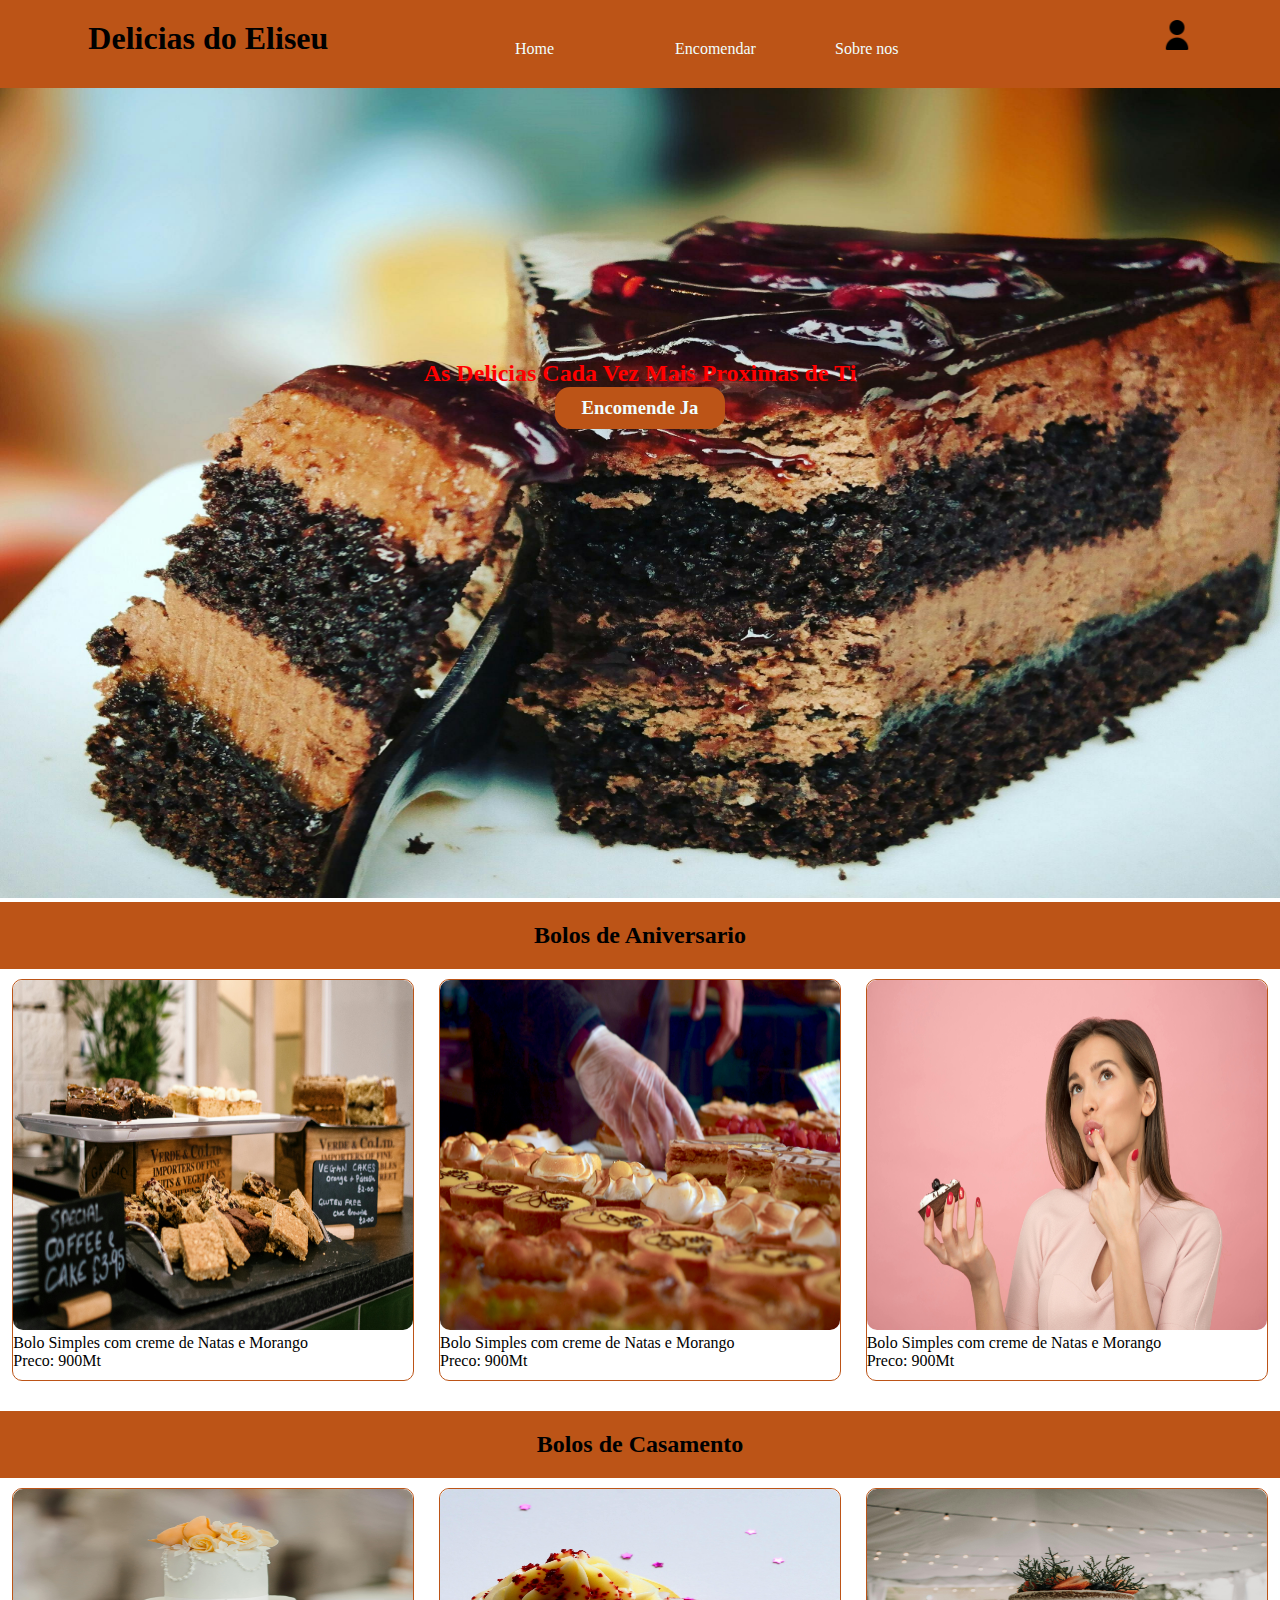
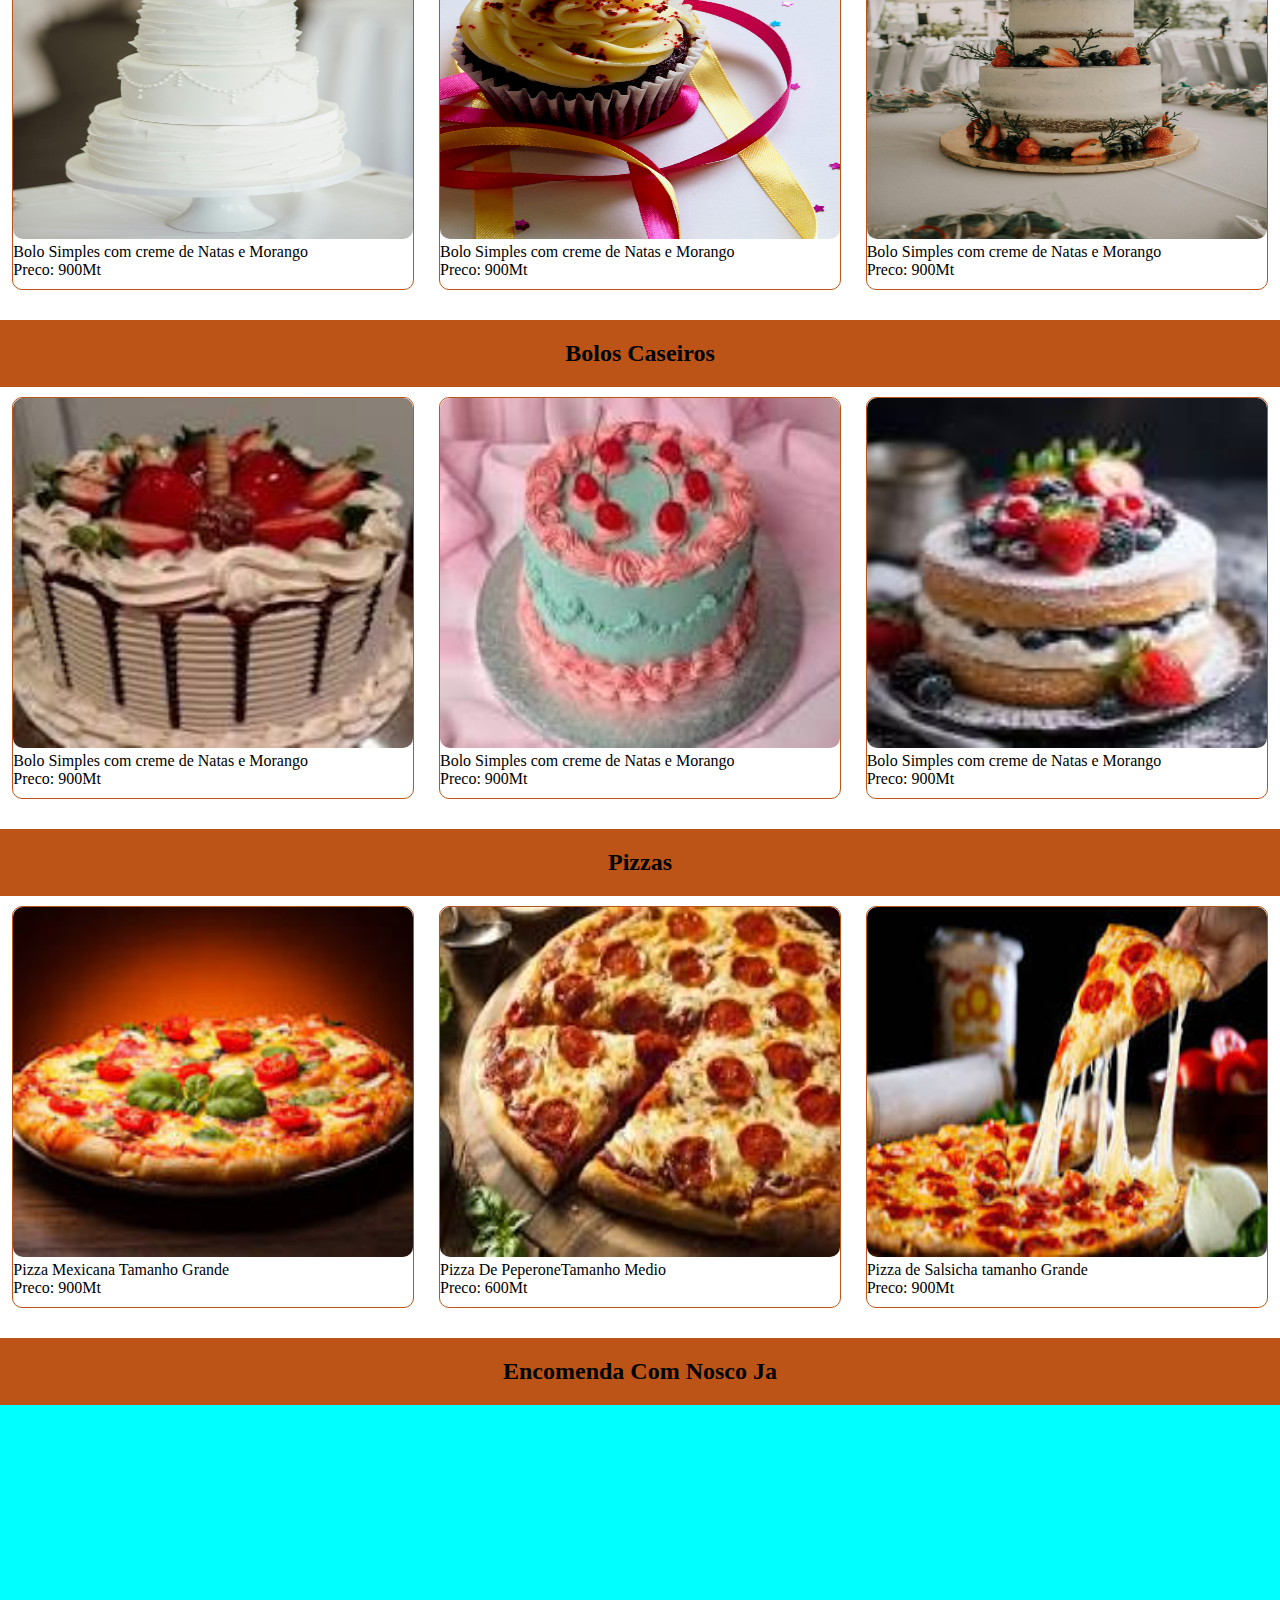
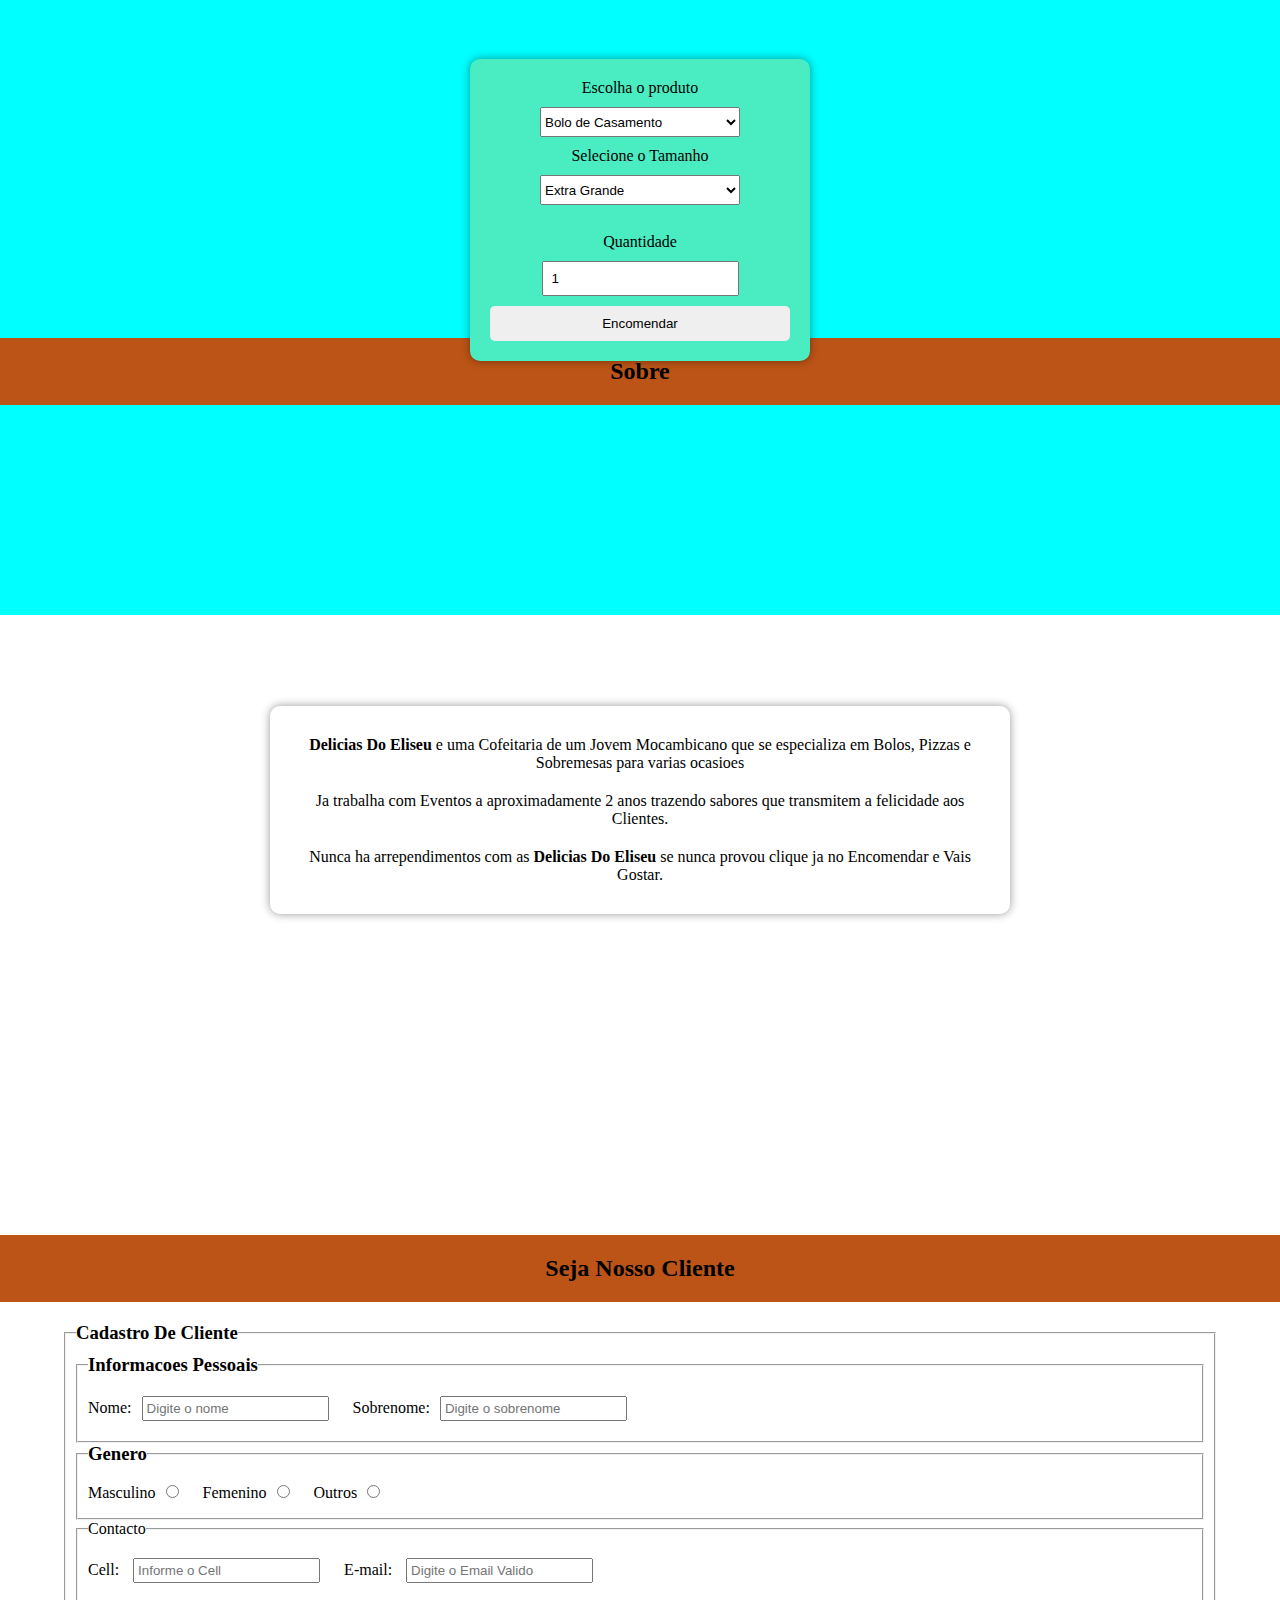
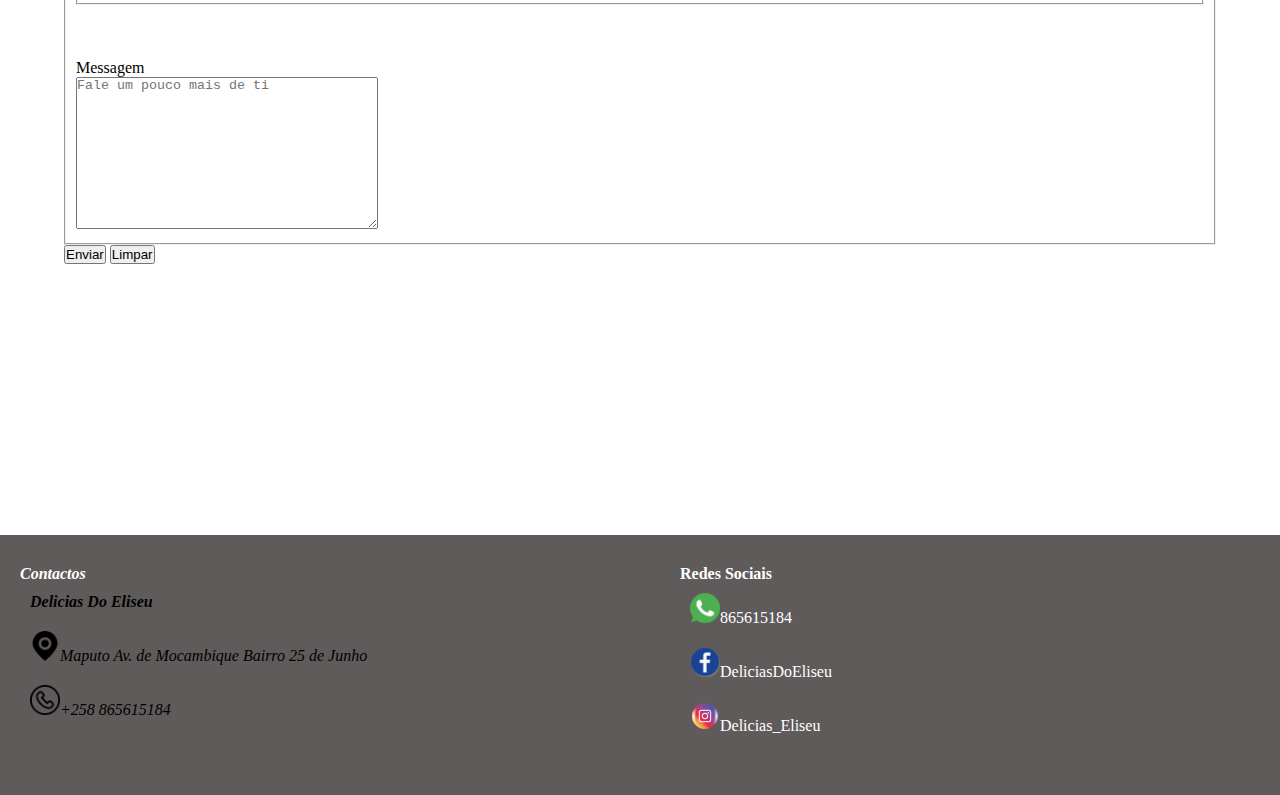
<file: index.html>
<!DOCTYPE html>
<html lang="en">
<head>
    <meta charset="UTF-8">
    <meta name="viewport" content="width=device-width, initial-scale=1.0">
    <title>Delicias Do Eliseu</title>
    <link rel="stylesheet" href="css/estilo.css">
</head>
<body>
    <header>
        <h1>
        Delicias do Eliseu
        </h1>
        
        <nav>
            <ul id="menu">
                <li><a href="#Entrada">Home</a></li>
                <li><a href="#Encomendar">Encomendar</a></li>
                <li><a href="#Sobre">Sobre nos</a></li>
            </ul>
        </nav>
            <a href="login.html"><div class="loginBtn">
                <!-- <div class="login"></div> -->
                 <img src="icon/do-utilizador.png" alt="" class="icon">
            </div></a>
        
    </header>
    <main>
        <section id="Entrada">
            <div class="imagens"><img src="img/pexels-jessbaileydesign-913136.jpg" name="entrada" alt="">
            </div>
            <div class="callAct"><h2>As Delicias Cada Vez Mais Proximas de Ti</h2>
            <h3>Encomende Ja</h3>
            </div>
        </section>

        <section id="publicidades">
            <div class="containerpub">
            <section class="title">
            <h2>Bolos de Aniversario</h2>
            <div class="containeritem">
                <div class="item">
                    <img src="img/pexels-fotios-photos-1129510.jpg" alt="bolo do Eliseu">
                    <div class="details">
                        Bolo Simples com creme de Natas e Morango
                        <p>Preco: 900Mt</p>
                    </div>
                </div>
                 <div class="item">
                    <img src="img/pexels-isaw-company-66472-1005406.jpg" alt="bolo do Eliseu">
                    <div class="details">
                        Bolo Simples com creme de Natas e Morango
                        <p>Preco: 900Mt</p>
                    </div>
                </div>
                 <div class="item">
                    <img src="img/pexels-moose-photos-170195-1036621.jpg" alt="bolo do Eliseu">
                    <div class="details">
                        Bolo Simples com creme de Natas e Morango
                        <p>Preco: 900Mt</p>
                    </div>
                </div>
            </div>
            </section>
            <section class="title">
                <h2>Bolos de Casamento</h2>
                <div class="containeritem">
                 <div class="item">
                    <img src="img/pexels-jeremy-wong-382920-1038711.jpg" alt="bolo do Eliseu">
                    <div class="details">
                        Bolo Simples com creme de Natas e Morango
                        <p>Preco: 900Mt</p>
                    </div>
                </div>
                 <div class="item">
                    <img src="img/pexels-jessbaileydesign-913136.jpg" alt="bolo do Eliseu">
                    <div class="details">
                        Bolo Simples com creme de Natas e Morango
                        <p>Preco: 900Mt</p>
                    </div> 
                </div>
                 <div class="item">
                    <img src="img/pexels-rquiros-1727415.jpg" alt="bolo do Eliseu">
                    <div class="details">
                        Bolo Simples com creme de Natas e Morango
                        <p>Preco: 900Mt</p>
                    </div>
                </div>
                </div>
            </section>
            <section class="title">
                <h2>Bolos Caseiros</h2>
                <div class="containeritem">
                 <div class="item">
                    <img src="img/bolo1.jpeg" alt="bolo do Eliseu">
                    <div class="details">
                        Bolo Simples com creme de Natas e Morango
                        <p>Preco: 900Mt</p>
                    </div>
                </div>
                 <div class="item">
                    <img src="img/download.jpeg" alt="bolo do Eliseu">
                    <div class="details">
                        Bolo Simples com creme de Natas e Morango
                        <p>Preco: 900Mt</p>
                    </div>
                </div>
                 <div class="item">
                    <img src="img/bolo2.jpeg" alt="bolo do Eliseu">
                    <div class="details">
                        Bolo Simples com creme de Natas e Morango
                        <p>Preco: 900Mt</p>
                    </div>
                </div>
                </div>
            </section>
            <section class="title">
            <h2>Pizzas</h2>
            <div class="containeritem">
                <div class="item">
                    <img src="img/foto1Pizza.jpeg" alt="bolo do Eliseu">
                    <div class="details">
                        Pizza Mexicana Tamanho Grande
                        <p>Preco: 900Mt</p>
                    </div>
                </div>
                 <div class="item">
                    <img src="img/Foto2Pizza.jpeg" alt="bolo do Eliseu">
                    <div class="details">
                        Pizza De PeperoneTamanho Medio
                        <p>Preco: 600Mt</p>
                    </div>
                </div>
                 <div class="item">
                    <img src="img/foto3Pizza.jpeg" alt="bolo do Eliseu">
                    <div class="details">
                        Pizza de Salsicha tamanho Grande
                        <p>Preco: 900Mt</p>
                    </div>
                </div>
            </div>
            </section>
            </div>
        </section>
        <section id="Encomendar" class="title">
            <h2>Encomenda Com Nosco Ja</h2>
            <div class="container">
                
                <br>
            <div class="containerForm">
                <p>Escolha o produto</p>
                <div class="formGroup">
                <select name="produto" id="produto">
                    <option value="Bolo de Casamento">Bolo de Casamento</option>
                    <option value="Bolo de Aniversario">Bolo de Aniversario</option>
                    <option value="Bolo Simples">Bolo Simples</option>
                    <option value="Pizza">Pizza</option>
                </select>
                </div>
                <div class="formGroup">
                <p>Selecione o Tamanho</p>
                <select name="tamanho" id="tamanho">
                    <option value="Extra Grande">Extra Grande</option>
                    <option value="Grande">Grande</option>
                    <option value="Medio">Medio</option>
                    <option value="Pequeno">Pequeno</option>
                </select>
                </div><br>
                <div class="formGroup">
                <label for="quantidade">Quantidade</label><br>
                <input type="number" name="qtd" id="quantidade" value="1" placeholder="Quantidade" min="1">
                </div>
                <div class="formGroup">
                     <button type="submit">Encomendar</button>
                </div>
            </div>
            </div>
        </section>
        <section id="Sobre" class="title">
            <h2>Sobre</h2>
            <div id="sobre">
            <div class="about">
                <p><b>Delicias Do Eliseu</b> e uma Cofeitaria de um Jovem Mocambicano que se especializa em Bolos, Pizzas e Sobremesas para varias ocasioes</p>
                <p>Ja trabalha com Eventos a aproximadamente 2 anos trazendo sabores que transmitem a felicidade aos Clientes.</p>
                <p>Nunca ha arrependimentos com as <b>Delicias Do Eliseu</b> se nunca provou clique ja no Encomendar e Vais <span>Gostar</span>.</p>
            </div>
            </div>

        </section>
        <section id="cadastrar" class="title">
            <h2>Seja Nosso Cliente</h2>
            <form action="" method="post">
                <fieldset>
                    <legend><h3>Cadastro De Cliente</h3></legend>
                    <fieldset>
                        <legend><h3>Informacoes Pessoais</h3></legend>
                        <label for="nome">Nome:</label><input type="text" id="nome" required placeholder="Digite o nome">
                        <label for="sobrenome">Sobrenome:</label><input type="text" id="sobrenome" required placeholder="Digite o sobrenome"> 
                    </fieldset>
                    <fieldset>
                        <legend><h3>Genero</h3></legend>
                        <label for="masculino">Masculino</label><input type="radio" id="masculino">
                        <label for="femenino">Femenino</label><input type="radio" id="femenino">
                        <label for="outros">Outros</label><input type="radio" id="outros">
                    </fieldset>
                    <fieldset>
                        <legend>Contacto</legend>
                        <label for="cell">Cell:</label>
                        <input type="text" name="" id="cell" required placeholder="Informe o Cell" maxlength="12" minlength="9">
                        <label for="">E-mail:</label>
                        <input type="email" name="" id="" placeholder="Digite o Email Valido" required>
                    </fieldset>
                        <br><br><br>
                        <label for="messagem">Messagem</label><br>
                        <textarea name="messsagem" id="messagem" placeholder="Fale um pouco mais de ti"></textarea>
                    </fieldset>
                    <button type="submit">Enviar</button>
                    <button type="reset">Limpar</button>
                </fieldset>
            </form>
            <br>
        </section>
        
    </main>
    <footer>
        <address>
            <h4>Contactos</h4>
            <p><b>Delicias Do Eliseu</b></p>
            <p><img src="icon/marcador.png" alt="" class="icon">Maputo Av. de Mocambique Bairro 25 de Junho</p>
            <p><img src="icon/phone_1151429.png" alt="" class="icon">+258 865615184</p>
        </address>
        <nav class="redes">
            <h4>Redes Sociais</h4>
            <p><a href="#"><img src="icon/whatsapp_733585.png" alt="" class="icon">865615184</a></p>
            <p><a href="#"><img src="icon/—Pngtree—facebook social media icon_8704814.png" alt="" class="icon">DeliciasDoEliseu</a></p>
            <p><a href=""><img src="icon/—Pngtree—instagram icon logo_3560506.png" alt="" class="icon">Delicias_Eliseu</a></p>
        </nav>

    </footer>
    <script src="js/script.js"></script>
 </body>
</html>
</file>
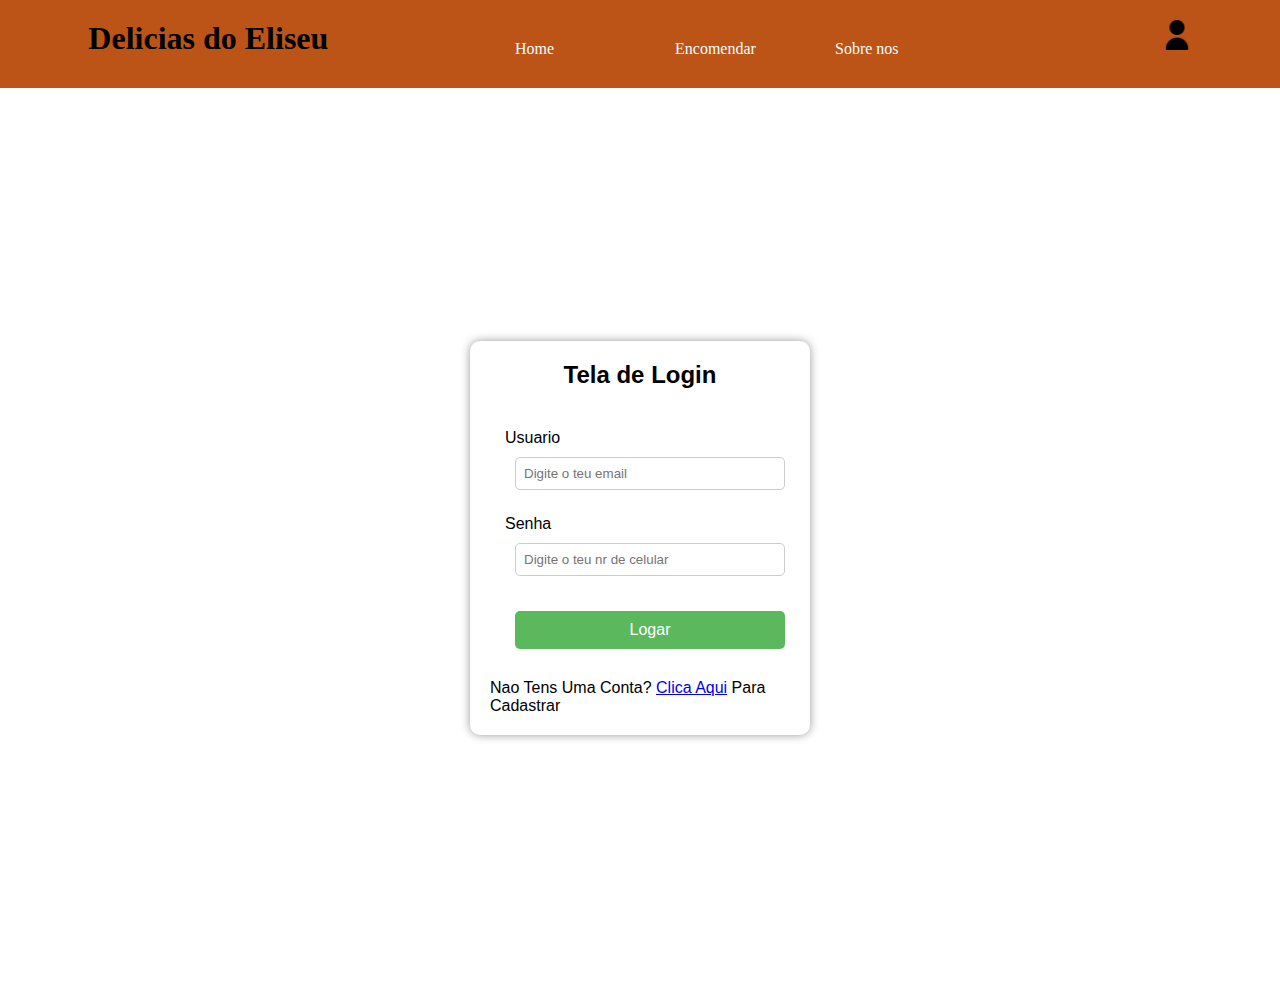
<file: login.html>
<!DOCTYPE html>
<html lang="en">
<head>
    <meta charset="UTF-8">
    <meta name="viewport" content="width=device-width, initial-scale=1.0">
    <title>Login</title>
    <link rel="stylesheet" href="css/estilo-login.css">
    <link rel="stylesheet" href="css/estilo.css">
</head>
<body>
    <header>
        <h1>
        Delicias do Eliseu
        </h1>
        
        <nav>
            <ul id="menu">
                <li><a href="index.html#Entrada">Home</a></li>
                <li><a href="index.html#Encomendar">Encomendar</a></li>
                <li><a href="index.html#Sobre">Sobre nos</a></li>
            </ul>
        </nav>
            <a href="login.html"><div class="loginBtn">
                <!-- <div class="login"></div> -->
                 <img src="icon/do-utilizador.png" alt="" class="icon">
            </div></a>
        
    </header>
    <div id="body">
    <div class="container">
        <h2>Tela de Login</h2>
        <form action="login.php" method="POST">
            <div class="formGroup">
                <label for="user">Usuario</label>
                <input type="email" id="user" name="user" required placeholder="Digite o teu email">
            </div>
            <div class="formGroup">
                <label for="password">Senha</label>
                <input type="password" id="password" name="password" required placeholder="Digite o teu nr de celular">
            </div>
            <div class="BTN">
                <input type="submit" value="Logar" class="btn">
            </div>
        </form>
        <p> Nao Tens Uma Conta? <a href="index.html#cadastrar">Clica Aqui</a> Para Cadastrar</p>
    </div>
    
    </div>
</body>
</body>
</html>
</file>
<file: css/estilo.css>
*{
    margin: 0;
    padding: 0;
    /* border: 0; */
}
header{
    background-color: rgb(188, 84, 23);
    display: flex;
    justify-content: space-around;
    padding: 20px 0;
     width: 100%;
}
#menu{
    display: flex;
    margin-top: 10px;
}

#menu li{
    width:90px;
    padding: 10px;
    list-style: none;
    margin-right: 50px;
    border-radius: 10px;
    
}
#menu li a{
   text-decoration: none;
   color: azure;
}
#menu li:hover{
    
    background-color: rgb(198, 153, 104);
}
.loginBtn{
    cursor: pointer;
}
.login{
    width: 35px;
    height: 30px;
    border-radius: 100%;
    background-color: blue;
}
.callAct{
    position: absolute;
    text-align: center;
    top: 40%;
    color: red;
    font-weight: bold;
    width: 100%;
}
.callAct h3{
    background-color:rgb(188, 84, 23) ;
    width: 150px;
    border-radius: 15px;
    margin: auto;
    color: azure;
    padding: 10px;
    transition: .3s ease;
}
.callAct h3:hover{
    width: 160px;
}
.imagens img{
    width: 100%;
    height: 90vh;
}

.containerpub{
  
}
.item{
    /* padding: auto; */
    width: 400px;
    height: 400px;
    border:solid 1px rgb(188, 84, 23);
    border-radius: 10px;
    margin: auto;
     margin-bottom: 20px;
}
.item img{
    width: 400px;
    height: 350px;
    border-radius: 10px;
}
#cadastrar{
    margin-top: 20px;
    min-height: 100vh;
    height: 100%;
}
form{
    width: 90%;
    margin: auto;
    padding: 20px 0;
}
main form fieldset{
    padding: 10px;
}
main form fieldset input{
    margin-right: 20px;
}
main form fieldset input{
    padding: 3px;
}
main form fieldset textarea{
    width: 300px;
    height: 150px;

}
#Encomendar{
    height: 100%;
    height: 600px;
}
.title h2{
    background-color: rgb(188, 84, 23);
    padding: 20px;
    text-align: center;
    
}
#Encomendar .container{
  background-color: aqua;
   display: flex;
    justify-content: center;
    align-items:center;
    height: 90vh;
    margin: 0%;

}
.container select{
    width: 200px;
    height: 30px;
    margin: 10px;
}
#Encomendar label,input{
    padding: 8px;
    margin: 10px;
}
.containerForm{
       background-color: rgb(73, 237, 193);
    padding: 20px;
    border-radius: 10px;
    box-shadow: 0 0 10px rgba(0,0,0, .4);
    width: 300px;
    text-align: center;
}
.containerForm button{
    width: 100%;
    padding: 10px;
    border: none;
    border-radius: 5px;
    cursor: pointer;
}
#publicidades section .containeritem{
    padding: 10px 0;
    display: flex;
    flex-direction: row;

}
.icon{
    width: 30px;
}
/* sobre */
#sobre{
       display: flex;
    justify-content: center;
    align-items:center;
    height: 90vh;
    margin: 0%;
}
.about{
   
     padding: 20px;
    border-radius: 10px;
    box-shadow: 0 0 10px rgba(0,0,0, .4);
    width: 700px;
    text-align: center;
}
.about p{
    font-size: 16px;
    padding: 10px;
}
footer{
    width: 100%;
    height: 200px;
    display: flex;
    justify-content: left;
    background-color: rgb(95, 91, 91);
    padding: 30px 0;
}
address{
    width: 50%;
    margin: 0 20px;
}
h4{
    color: white;
    font-weight: bold;
}
footer p{
    padding: 10px;
}

footer p a{
    color: white;
    text-decoration: none;
}
</file>
<file: css/estilo-login.css>
#body{
    font-family: Arial, Helvetica, sans-serif;
    /* background:radial-gradient( circle, #000 5%,#89c568 60%); */
    display: flex;
    justify-content: center;
    align-items:center;
    height: 100vh;
    margin: 0%;
}
.container{
    background-color: white;
    padding: 20px;
    /* border: solid 1px black; */
    border-radius: 10px;
    box-shadow: 0 0 10px rgba(0,0,0, .4);
    width: 300px;
}
.container h2{
    text-align: center;
    margin-bottom: 20px;
}
.formGroup{
    margin-bottom: 15px;
    display: block;
}
.formGroup label{
    margin-bottom: 5px;
}
.formGroup input{
    width: 100%;
    padding: 8px;
    box-sizing: border-box;
    border: solid 1px #ccc;
    border-radius: 5px;
}
.btn{
    width: 100%;
    padding: 10px;
    background-color: #5cb85c;
    border: none;
    color: white;
    border-radius: 5px;
    cursor: pointer;
    font-size: 16px;
}
.btn:hover{
    background-color: #4cae4c;
}
</file>
